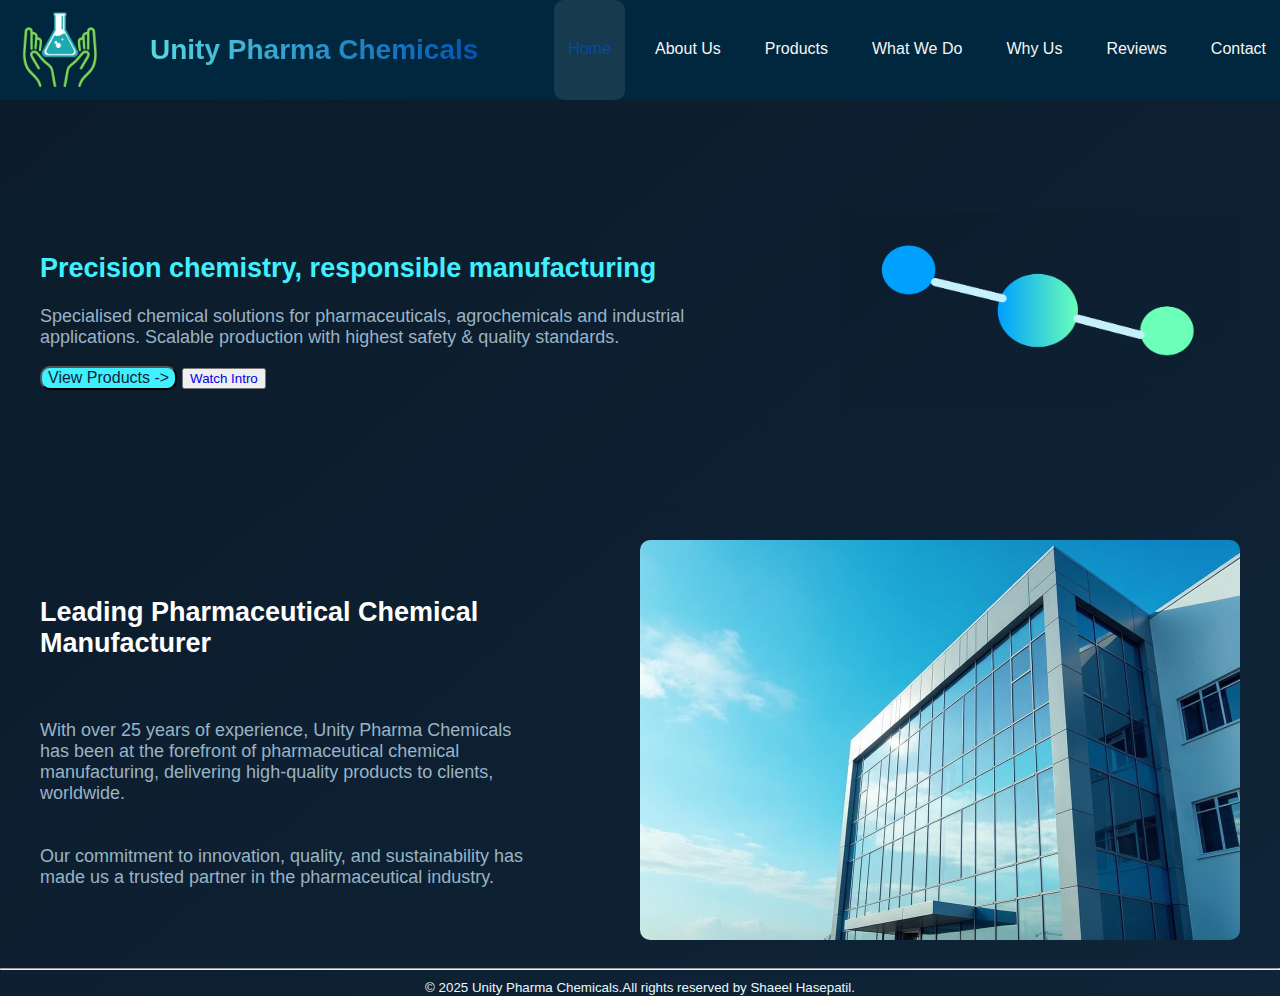
<file: index.html>
<!DOCTYPE html>
<html>
    <head>
        <meta charset="UTF-8">
        <meta name="author" content="Shaeel Hasepatil">
        <title>Unity Pharma Chemicals</title>
        <meta name="description" content="Unity Pharma Chemicals - Leading Pharmaceutical Chemical Manufacturer">
        <link rel="stylesheet" href="styles.css">
    </head>
    <body>
        <header class="site-header">
            <nav class="nav">
            <div class="brand">
            <img class="logo" src="Unity 2.jpg" alt="Unity Pharma Chemicals">
            <h1>Unity Pharma Chemicals</h1>
            </div>
            <a id="space" href="index.html" class="active">Home</a>
            <a href="about.html">About Us</a>
            <a href="products.html">Products</a>
            <a href="what we do.html">What We Do</a>
            <a href="why-us.html">Why Us</a>
            <a href="review.html">Reviews</a>
            <a href="contact.html">Contact</a>
            </nav>
        </header>
        
        <main>
            <section class="hero">
                <div class="hero-text">
                    <h2>Precision chemistry, responsible manufacturing</h2>
                    <p>
                        Specialised chemical solutions for pharmaceuticals, agrochemicals and industrial applications.
                        Scalable production with highest safety & quality standards.
                    </p>
                    <button class="btn-primary">
                    <a href="products.html">View Products -></a>
                    </button>
                    <button class="btn-ghost" id="playIntro">
                        <a href="https://www.youtube.com/" title="Goes to YouTube.com">Watch Intro</a></button>
                </div>
                <div class="hero-image">
                    <img src="design1.png" alt="Molecule Photo" id="Molecule_photo">
                </div>
            </section>

            <section class="hero">
                <div>
                <h2 id="title">Leading Pharmaceutical Chemical Manufacturer</h2><br>
                <p>With over 25 years of experience, Unity Pharma Chemicals has been at the forefront of pharmaceutical chemical
                   manufacturing, delivering high-quality products to clients,<br> worldwide.<br><br><br>
                   Our commitment to innovation, quality, and sustainability has made us a trusted partner in the pharmaceutical industry.
                </p>
                </div>
                <div class="photo">
                    <img src="facility-exterior.jpg" alt="Buliding_photo" id="Buliding_photo">
                </div>
            </section>
        </main>

        <footer class="foot">
            <hr>
            <small>© 2025 Unity Pharma Chemicals.All rights reserved by Shaeel Hasepatil.</small>
        </footer>
    </body>
</html>
</file>
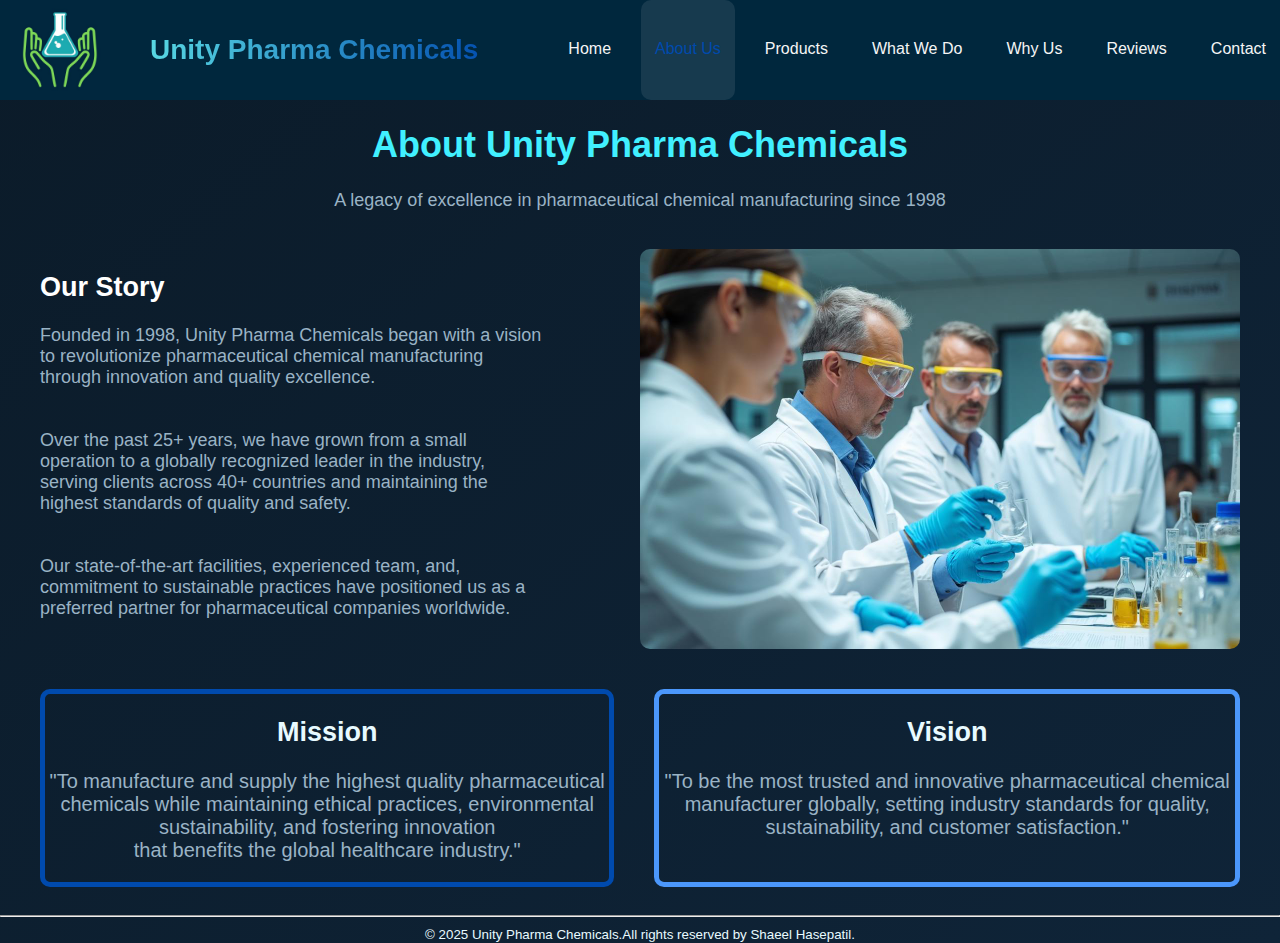
<file: about.html>
<!DOCTYPE html>
<html>
    <head>
        <meta charset="UTF-8">
        <meta name="author" content="Shaeel Hasepatil">
        <title>About-Unity Pharma Chemicals</title>
        <meta name="description" content="Unity Pharma Chemicals - Leading Pharmaceutical Chemical Manufacturer">
        <link rel="stylesheet" href="styles.css">
    </head>
    <body>
        <header class="site-header">
            <nav class="nav">
            <div class="brand">
            <img class="logo" src="Unity 2.jpg" alt="Unity Pharma Chemicals">
            <h1>Unity Pharma Chemicals</h1>
            </div>
            <a id="space" href="index.html">Home</a>
            <a href="about.html" class="active">About Us</a>
            <a href="products.html">Products</a>
            <a href="what we do.html">What We Do</a>
            <a href="why-us.html">Why Us</a>
            <a href="review.html">Reviews</a>
            <a href="contact.html">Contact</a>
            </nav>
        </header>

        <main>
            <h1 class="heading">About Unity Pharma Chemicals</h1>
            <p id="tagline">A legacy of excellence in pharmaceutical chemical manufacturing since 1998</p>

            <section class="content">
            <div class="content-text"> 
            <h2 id="title">Our Story</h2>
            <p class="para">Founded in 1998, Unity Pharma Chemicals began with a
               vision to revolutionize pharmaceutical chemical
               manufacturing through innovation and quality excellence.<br><br><br>
               Over the past 25+ years, we have grown from a small
               operation to a globally recognized leader in the industry,
               serving clients across 40+ countries and maintaining the
               highest standards of quality and safety.<br><br><br>
               Our state-of-the-art facilities, experienced team, and,
               commitment to sustainable practices have positioned us as
               a preferred partner for pharmaceutical companies worldwide.</p>
            </div>
            <div class="photo">
                <img src="team-research.jpg" alt="Photo of scientist">
            </div> 
            </section>

            <section class="content">
               <div class="box" id="box1">
                    <h2>Mission</h2>
                    <p>"To manufacture and supply the highest quality pharmaceutical chemicals while maintaining ethical practices,
                       environmental sustainability, and fostering innovation<br> that benefits the global healthcare industry."</p>
               </div>
               <div class="box" id="box2">
                    <h2>Vision</h2>
                    <p>"To be the most trusted and innovative pharmaceutical chemical manufacturer globally, setting industry standards
                       for quality, sustainability, and customer satisfaction."</p>
               </div>
            </section>
        </main>

        <footer class="foot">
            <hr>
            <small>© 2025 Unity Pharma Chemicals.All rights reserved by Shaeel Hasepatil.</small>
        </footer>
    </body>
</html>
</file>
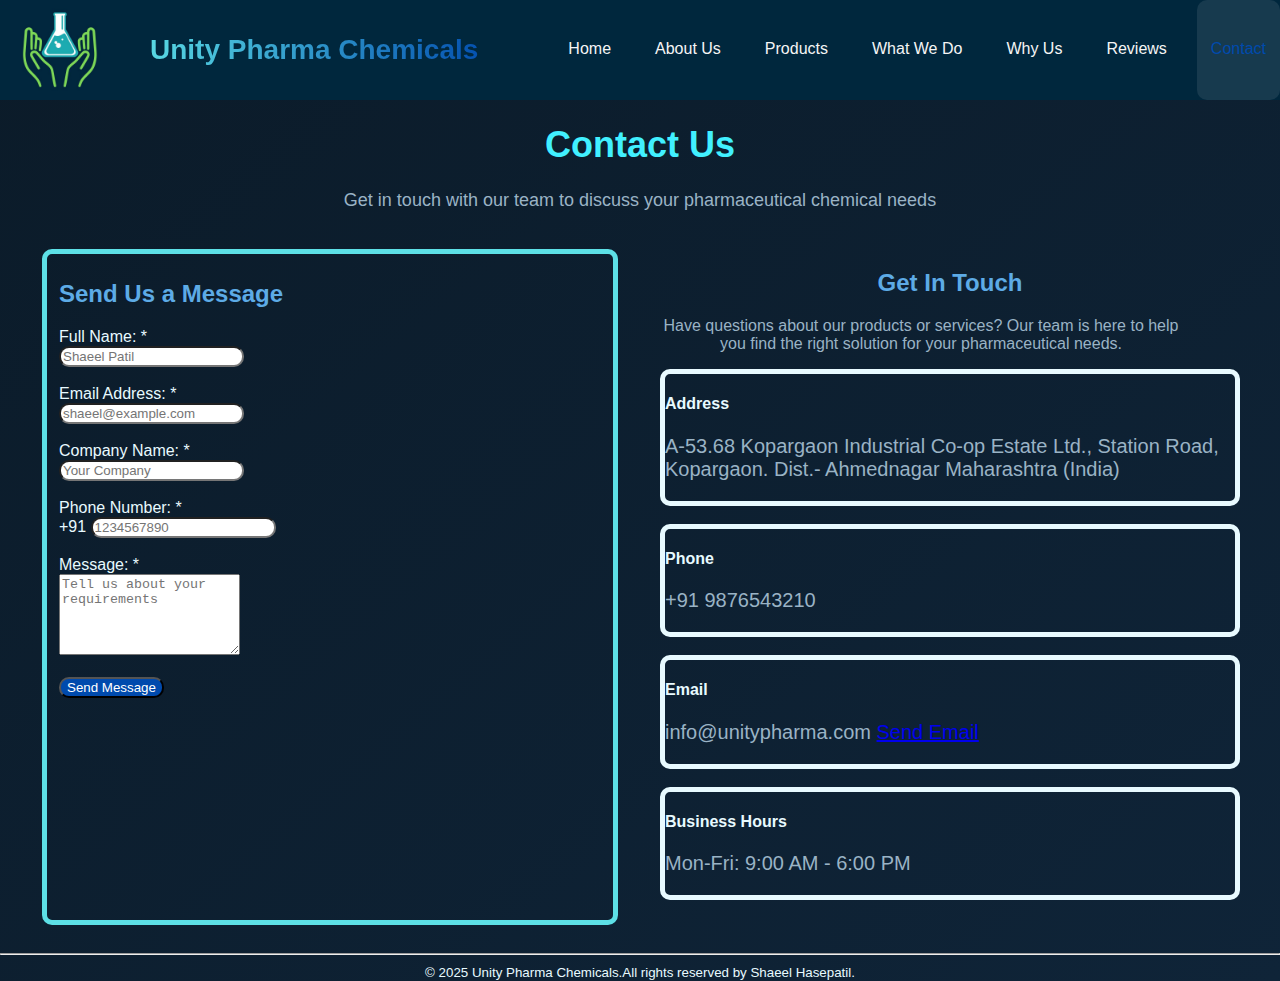
<file: contact.html>
<!DOCTYPE html>
<html>
    <head>
        <meta charset="UTF-8">
        <meta name="author" content="Shaeel Hasepatil">
        <title>Contact-Unity Pharma Chemicals</title>
        <meta name="description" content="Unity Pharma Chemicals - Leading Pharmaceutical Chemical Manufacturer">
        <link rel="stylesheet" href="styles.css">
    </head>
    <body>
        <header class="site-header">
            <nav class="nav">
            <div class="brand">
            <img class="logo" src="Unity 2.jpg" alt="Unity Pharma Chemicals">
            <h1>Unity Pharma Chemicals</h1>
            </div>
            <a id="space" href="index.html">Home</a>
            <a href="about.html">About Us</a>
            <a href="products.html">Products</a>
            <a href="what we do.html">What We Do</a>
            <a href="why-us.html">Why Us</a>
            <a href="review.html">Reviews</a>
            <a href="contact.html" class="active">Contact</a>
            </nav>
        </header>
        <main>
        <h1 class="heading">Contact Us</h1>
        <p id="tagline">Get in touch with our team to discuss your pharmaceutical chemical needs</p>    
        <section class="content">
            <div class="side" id="block">
            <form>
                <fieldset class="form">
                    <h2 style="color:  #5dabe6;">Send Us a Message</h2>
                    <label for="Fullname">Full Name: *</label><br>
                    <input type="text" id="Fullname" name="name" placeholder="Shaeel Patil"><br><br>
                    <label for="mail">Email Address: *</label><br>
                    <input type="email" id="mail" name="Email_address" placeholder="shaeel@example.com"><br><br>
                    <label for="Company">Company Name: *</label><br>
                    <input type="text" id="Company" name="company_name" placeholder="Your Company"><br><br>
                    <label for="number">Phone Number: *<br>+91</label>
                    <input type="number" id="number" name="mobile_number" placeholder="1234567890"><br><br>
                    <label for="Message">Message: *</label><br>
                    <textarea placeholder="Tell us about your requirements" name="para" id="Message" rows="5"></textarea><br><br>
                    <input type="submit" value="Send Message" name="Send" id="submit">
                </fieldset>
            </form>
            </div>
            <div class="side">
                <h2 style="color:  #5dabe6;text-align: center;">Get In Touch</h2>
                <p style="text-align: center;">Have questions about our products or services? Our team is here to help you find the
                   right solution for your pharmaceutical needs.</p>
                   <div class="box">
                    <h4>Address</h4>
                    <p id="contact"> A-53.68 Kopargaon Industrial Co-op Estate Ltd., Station Road, Kopargaon. Dist.- Ahmednagar Maharashtra (India)</p>
                   </div><br>
                   <div class="box">
                    <h4>Phone</h4>
                    <p id="contact">+91 9876543210</p>
                   </div><br>
                   <div class="box">
                    <h4>Email</h4>
                    <p id="contact"> info@unitypharma.com
                    <a href="mailto:info@unitypharma.com">Send Email</a></p>
                   </div><br>
                   <div class="box">
                    <h4>Business Hours</h4>
                    <p id="contact"> Mon-Fri: 9:00 AM - 6:00 PM</p>
                   </div>
            </div>
        </section>        
        </main>

        <footer class="foot">
            <hr>
            <small>© 2025 Unity Pharma Chemicals.All rights reserved by Shaeel Hasepatil.</small>
        </footer>
    </body>
</html>
</file>
<file: styles.css>
.site-header {
  position: fixed;
  top: 0;
  left: 0;
  width: 100%;
  z-index: 1000;
}

.brand {
    display: flex;
    align-items: center;
    gap: 10px;
}

.brand h1 {
    font-size: 28px;
    margin: 0;
    padding: 20px; 
    background: linear-gradient(90deg,#5de0e6,#004aad);
    -webkit-background-clip: text;   
    -webkit-text-fill-color: transparent;
    background-clip: text;           
    color: transparent;
    position: relative;
    white-space: nowrap;
    font-weight: 600;
}

#space {
    margin-left: auto;
}

.nav {
  display: flex;
  gap: 16px;
  background: #00273d;
  height: 100px;
}

.nav a {
  padding: 40px 14px;
  border-radius: 10px;
  color: #9ab3c5;
  text-decoration: none;
  transition: 0.3s;
  color: whitesmoke;
}

.nav a:hover,
.nav a.active {
  color: #004aad;
  background: rgba(255, 255, 255, 0.09);
}

.logo {
    height: 100px;
    float: left;
    margin:0 10px;
}

body {
  margin: 0;
  padding: 0;
  font-family: 'Poppins', sans-serif;
  background: linear-gradient(140deg,#0b1b29, #0f2438);
  color:  #e8faff;
  padding-top: 100px;
}

.hero {
  width: 100%;
  max-width: 1200px;
  min-height: 380px;
  margin: auto auto;
  padding: 20px;
  display: flex;
  align-items: center;
  justify-content: space-between;
  gap: 40px;
}

.hero h2 {
  color: #41f0ff;
  text-align: left;
  flex: 1;
}

.hero p {
  width: 90%;
  text-align: left;
  color: #9ab3c5;
  flex: 1;
}

#Molecule_photo{
  width: 400px;
  height: 200px;
  flex: 1;
  display: flex;
  justify-content: center;
}

.hero-text {
  flex: 1;
}

.btn-primary  {
  background-color:#41f0ff;
  padding: 30 35px;
  font-size: medium;
  font-family: sans-serif;
  gap: 10px;
  border-radius: 10px;
}

.btn-primary a {
  text-decoration: none;
  color: #0f2438;
}

.btn-ghost:hover {
  background-color: red;
}

.btn-ghost a {
  text-decoration: none;
}

#title {
  color: #ffffff;
}

main {
  font-size: large;
}

.photo {
  width: 600px;
  height: 400px;
  flex: 1;
  display: flex;
  justify-content: center;
}

.photo img {
  border-radius: 10px;
}

.content {
  width: fit-content;
  max-width: 1200px;
  min-height: 100px;
  display: flex;
  margin: auto auto;
  padding: 20px;
  flex: 1;
  justify-content: space-between;
  gap: 40px;
}
.heading {
  text-align: center;
  color: #41f0ff;
}

.content h2,.contact h2{
  flex: 1;
}

.content p,li,.contact p {
  width: 90%;
  color: #9ab3c5;
}

#tagline {
  text-align: center;
  color: #9ab3c5;
}

#para {
  flex: 1;
}

.box {
  border: 5px solid;
  border-radius: 10px;
  text-align: center;
}

.box p {
  font-size:medium;
  height:fit-content;
  width:fit-content;
  font-size: 20px;
}

.box h4 {
  text-align: left;
}

#contact {
  text-align: left;
}
#box1 {
  border-color:#004aad ;
}

#box2 {
  border-color: #4b97fb;
}

.form {
  border: 5px solid #5de0e6;
  border-radius: 10px;
  height:650px;
}

#block {
  size: 50px;
}

input {
  border-radius: 10px;
}

#submit {
  background-color: #004aad;
  color: #ffffff;
  border-radius: 10px;
  margin-bottom: 10px;
}

#submit a {
  text-decoration: none;
  color: #ffffff;
}

.form label {
  font-size:medium ;
}

.side {
  width: 50%;
  font-size: medium;
}

.foot {
  text-align: center;
}

#products {
  gap: 10px;
  display: flex;
  flex: 1;
  padding: 5px;
  width: auto;
}

#product {
  width: 50%;
  height: auto;
  text-align: left;
}

#product h2 {
  text-align: center;
}

#products div:hover {
  border: 5px groove cyan;
  border-radius: 10px;
}

.button {
  text-align: center;
  color: #ffffff;
  text-decoration: none;
  margin-bottom:  30px; ;
}

.service {
  text-align: center;
  width: 100%;
}

.contact {
  width: fit-content;
  max-width: 1200px;
  min-height: 100px;
  margin: auto auto;
}

.Difference {
  margin: 0 50%;
}
</file>
